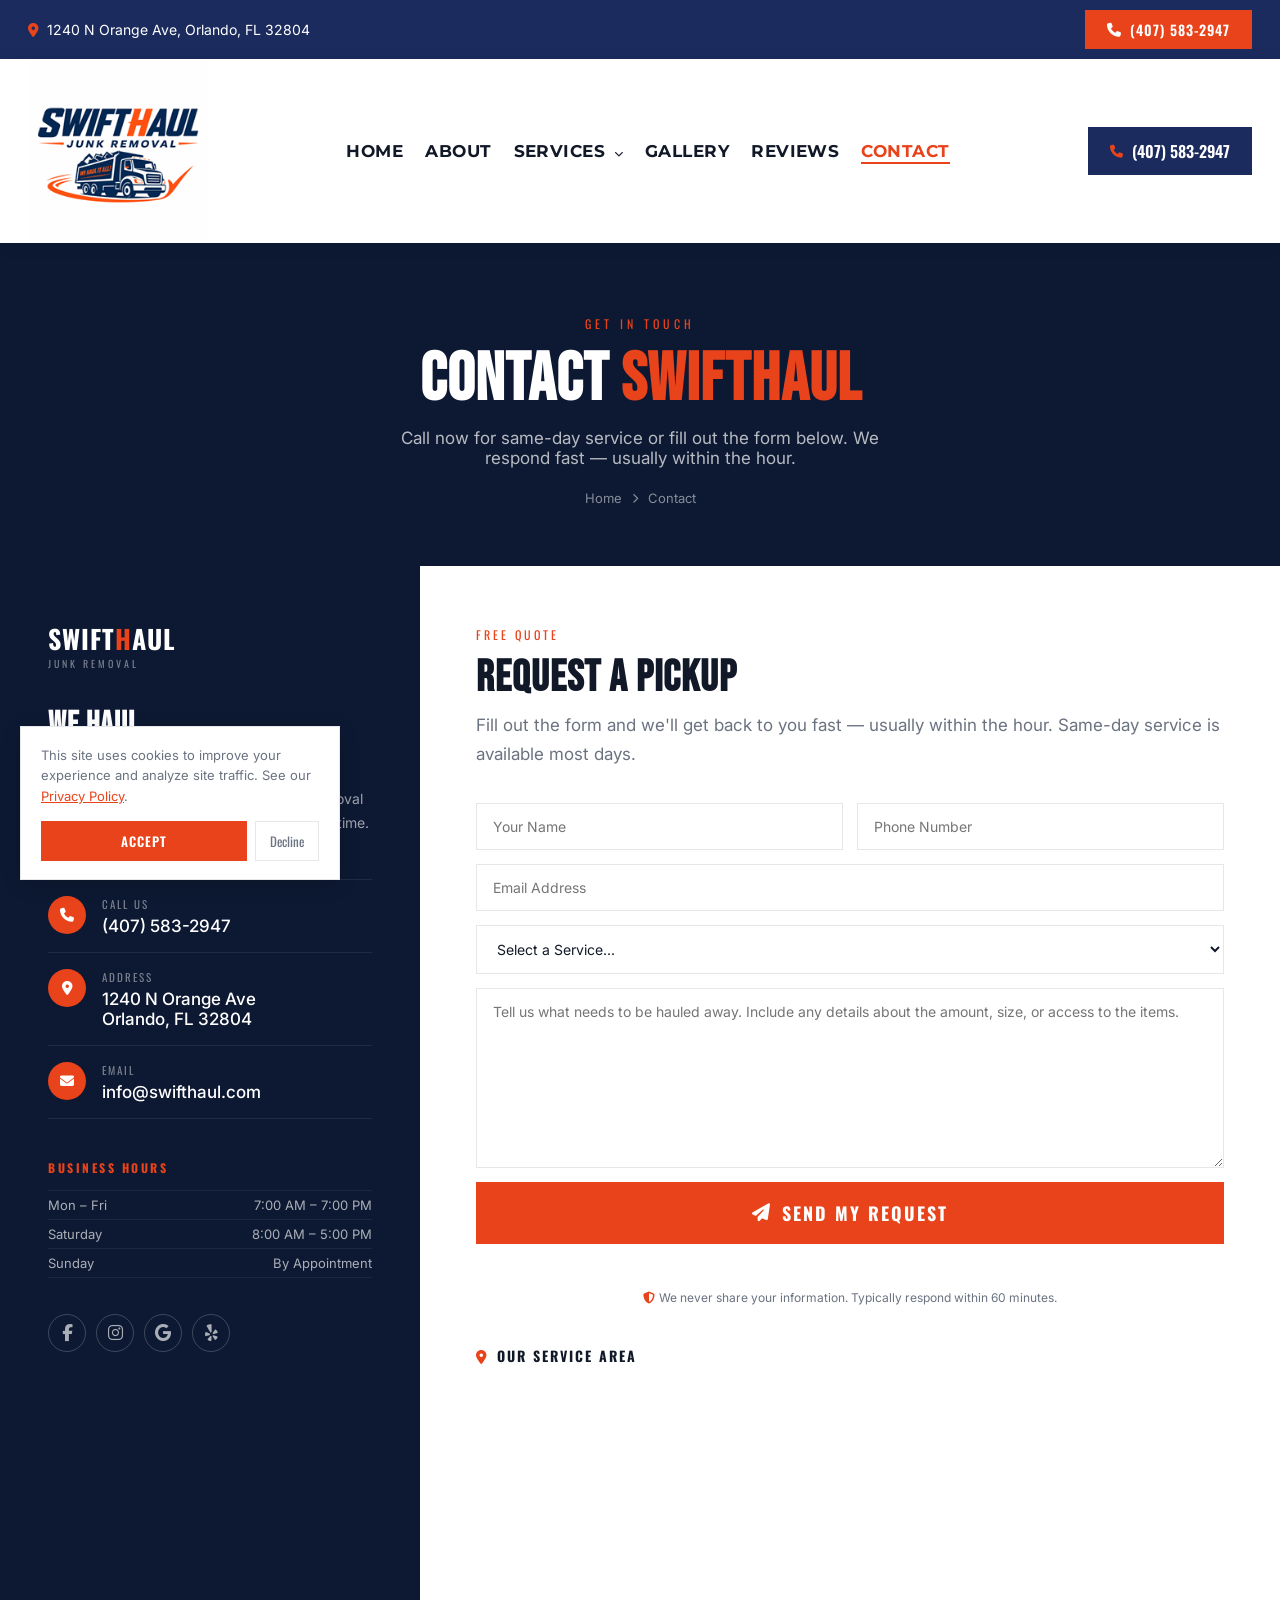
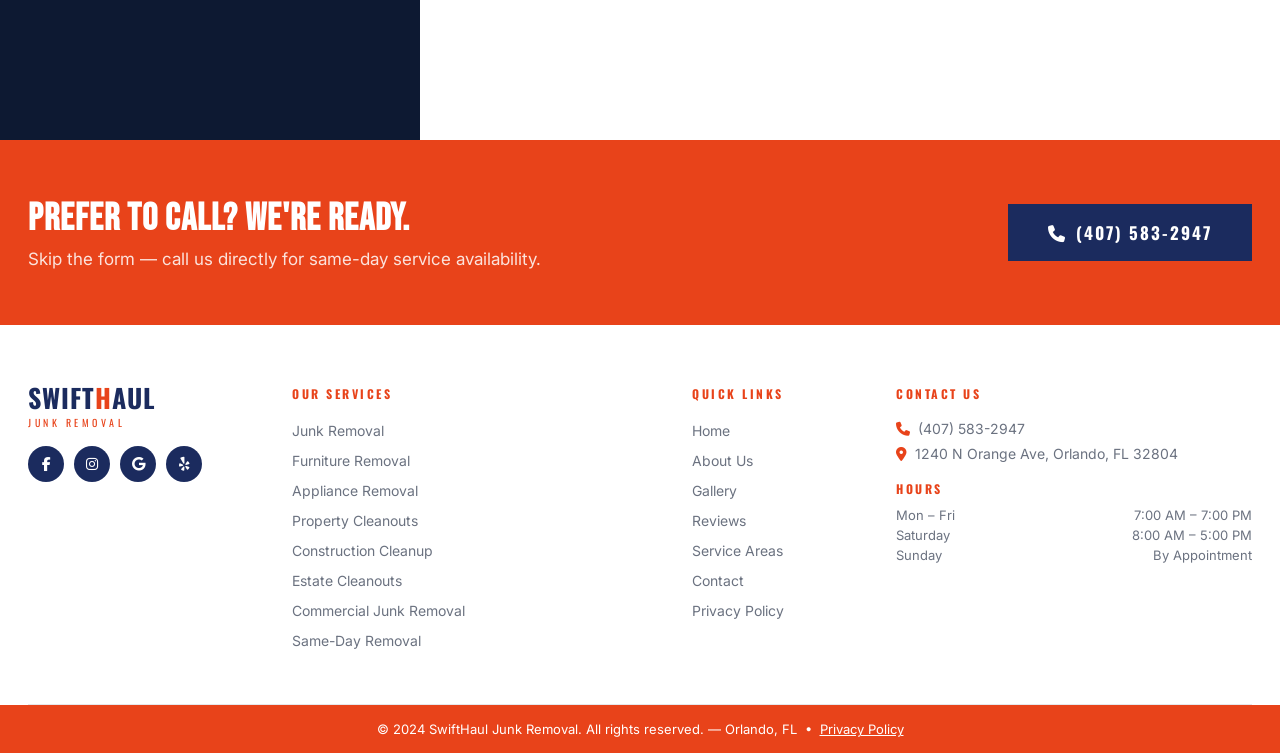
<file: contact.html>
<!DOCTYPE html>
<html lang="en">
<head>
<meta charset="UTF-8">
<meta name="viewport" content="width=device-width,initial-scale=1"><link rel="icon" type="image/png" href="logo.png"><link rel="apple-touch-icon" href="logo.png">
<title>Contact SwiftHaul | Junk Removal Orlando, FL</title>
<meta name="description" content="Contact SwiftHaul Junk Removal in Orlando, FL. Call (407) 583-2947 or fill out our form for same-day service and a free quote.">
<link rel="canonical" href="https://swifthaul.com/contact">
<link rel="preconnect" href="https://fonts.googleapis.com">
<link href="https://fonts.googleapis.com/css2?family=Bebas+Neue&family=Montserrat:wght@600;700&family=Oswald:wght@400;600;700&family=Inter:wght@400;500;600&display=swap" rel="stylesheet">
<link rel="stylesheet" href="https://cdnjs.cloudflare.com/ajax/libs/font-awesome/6.5.0/css/all.min.css">
<style>
*,*::before,*::after{box-sizing:border-box;margin:0;padding:0}:root{--navy:#1B2B5E;--navy-dk:#0d1932;--orange:#E8431A;--orange-dk:#c93610;--light:#F5F6FA;--dark:#111827;--gray:#6B7280;--border:#E5E7EB}html{scroll-behavior:smooth}body{font-family:'Inter',sans-serif;color:var(--dark);overflow-x:hidden}h1,h2,h3,h4{font-family:'Bebas Neue',sans-serif;letter-spacing:1px}a{text-decoration:none;color:inherit}img{max-width:100%;display:block}.container{max-width:1360px;margin:0 auto;padding:0 28px}
.top-bar{background:var(--navy);color:#fff;padding:10px 0}.tb-inner{display:flex;align-items:center;justify-content:space-between}.tb-addr{display:flex;align-items:center;gap:8px;font-size:14px}.tb-addr i{color:var(--orange)}.tb-cta{background:var(--orange);color:#fff;padding:9px 22px;font-family:'Oswald',sans-serif;font-size:14px;font-weight:600;letter-spacing:1px;text-transform:uppercase;display:inline-flex;align-items:center;gap:8px;transition:background .2s}.tb-cta:hover{background:var(--orange-dk)}
.navbar{background:#fff;position:sticky;top:0;z-index:1000;box-shadow:0 2px 16px rgba(0,0,0,.08)}.nav-inner{display:flex;align-items:center;justify-content:space-between;padding:2px 28px;max-width:1360px;margin:0 auto;gap:16px}.nav-logo{display:flex;align-items:center;flex-shrink:0}.logo-fallback{display:none;flex-direction:column}.logo-main{font-family:'Oswald',sans-serif;font-size:32px;font-weight:700;line-height:1;letter-spacing:1px}.logo-main .ls{color:var(--navy)}.logo-main .lh{color:var(--orange)}.logo-sub{font-family:'Oswald',sans-serif;font-size:11px;letter-spacing:3.5px;color:var(--orange);text-transform:uppercase;margin-top:4px}.nav-links{display:flex;align-items:center;gap:22px;list-style:none}.nav-links>li>a{font-family:'Montserrat',sans-serif;font-size:17px;font-weight:700;text-transform:uppercase;letter-spacing:.45px;color:var(--dark);position:relative;padding-bottom:3px;transition:color .2s}.nav-links>li>a::after{content:'';position:absolute;bottom:0;left:0;width:0;height:2px;background:var(--orange);transition:width .2s}.nav-links>li>a:hover{color:var(--orange)}.nav-links>li>a:hover::after,.nav-links>li>a.active::after{width:100%}.nav-links>li>a.active{color:var(--orange)}.has-dd{position:relative}.dropdown-menu{display:none;position:absolute;top:calc(100% + 6px);left:0;background:#fff;min-width:230px;box-shadow:0 8px 28px rgba(0,0,0,.15);border-top:3px solid var(--orange);z-index:500;list-style:none;padding:6px 0}.has-dd:hover .dropdown-menu{display:block}.dropdown-menu li a{display:block;padding:11px 18px;font-family:'Inter',sans-serif;font-size:13px;font-weight:500;color:var(--dark);text-transform:none;letter-spacing:0;white-space:nowrap;transition:background .15s,color .15s;position:static}.dropdown-menu li a::after{display:none!important}.dropdown-menu li a:hover{background:var(--light);color:var(--orange)}.dd-arrow{font-size:9px;margin-left:3px;transition:transform .2s;display:inline-block}.has-dd:hover .dd-arrow{transform:rotate(180deg)}.nav-phone{display:flex;align-items:center;gap:9px;background:var(--navy);color:#fff;padding:12px 22px;font-family:'Oswald',sans-serif;font-size:16px;font-weight:600;transition:background .2s;flex-shrink:0}.nav-phone i{color:var(--orange);font-size:13px}.nav-phone:hover{background:var(--orange)}.nav-phone:hover i{color:#fff}.hamburger{display:none;flex-direction:column;gap:5px;cursor:pointer;padding:4px}.hamburger span{width:26px;height:2px;background:var(--navy);display:block}
.mob-overlay{display:none;position:fixed;inset:0;background:rgba(0,0,0,.55);z-index:9000}.mob-overlay.open{display:block}.mob-drawer{position:fixed;top:0;right:-100%;width:300px;height:100vh;background:var(--navy);z-index:9001;padding:60px 28px 28px;display:flex;flex-direction:column;overflow-y:auto;transition:right .3s}.mob-drawer.open{right:0}.mob-close{position:absolute;top:18px;right:20px;color:#fff;font-size:22px;cursor:pointer;background:none;border:none}.mob-drawer a{font-family:'Montserrat',sans-serif;font-size:17px;font-weight:500;text-transform:uppercase;color:#fff;padding:11px 0;border-bottom:1px solid rgba(255,255,255,.1);transition:color .2s}.mob-drawer a:hover{color:var(--orange)}.mob-drawer a.mob-sub{font-size:13px;padding:8px 0 8px 16px;opacity:.75;font-weight:400;border:none}.mob-phone-link{color:var(--orange)!important;margin-top:16px;font-weight:600}
.page-hero{background:var(--navy-dk);padding:72px 0 60px;position:relative;overflow:hidden;text-align:center}.page-hero::before{content:'';position:absolute;inset:0;background:url('https://images.unsplash.com/photo-1601467995997-ac1ae9a8fff4?auto=format&fit=crop&w=1920&h=500&q=80') center/cover no-repeat;opacity:.12}.ph-inner{position:relative;z-index:1}.pg-eyebrow{font-family:'Oswald',sans-serif;font-size:12px;letter-spacing:4px;color:var(--orange);text-transform:uppercase;margin-bottom:14px}.page-hero h1{font-size:clamp(38px,6vw,68px);font-weight:700;text-transform:uppercase;color:#fff;line-height:1}.page-hero h1 span{color:var(--orange)}.page-hero .sub{font-size:17px;color:rgba(255,255,255,.7);margin-top:14px;max-width:520px;margin-left:auto;margin-right:auto}.breadcrumb{display:flex;align-items:center;gap:10px;justify-content:center;margin-top:22px;font-size:13px;color:rgba(255,255,255,.5)}.breadcrumb a{color:rgba(255,255,255,.5);transition:color .2s}.breadcrumb a:hover{color:var(--orange)}.breadcrumb i{font-size:10px}
.contact-split{display:grid;grid-template-columns:420px 1fr;min-height:calc(100vh - 160px)}
.cs-left{background:var(--navy-dk);padding:60px 48px;display:flex;flex-direction:column;gap:0;position:relative;overflow:hidden}.cs-left::before{content:'';position:absolute;inset:0;background:url('https://images.unsplash.com/photo-1453176269464-1aa95906d4a2?auto=format&fit=crop&w=500&h=900&q=80') center/cover no-repeat;opacity:.07}.cs-left-inner{position:relative;z-index:1}
.csl-logo{margin-bottom:36px}.csl-logo .lm{font-family:'Oswald',sans-serif;font-size:26px;font-weight:700;letter-spacing:1px;line-height:1}.csl-logo .ls{color:#fff}.csl-logo .lh{color:var(--orange)}.csl-logo .logo-sub{font-family:'Oswald',sans-serif;font-size:10px;letter-spacing:3px;color:rgba(255,255,255,.45);text-transform:uppercase;margin-top:4px}
.csl-tagline{font-family:'Bebas Neue',sans-serif;font-size:clamp(22px,2.5vw,32px);font-weight:700;text-transform:uppercase;color:#fff;line-height:1.1;margin-bottom:10px;letter-spacing:1px}.csl-tagline span{color:var(--orange)}.csl-sub{font-size:14px;color:rgba(255,255,255,.6);line-height:1.7;margin-bottom:44px}
.csl-info{list-style:none;margin-bottom:40px}.csl-info li{display:flex;align-items:flex-start;gap:16px;padding:16px 0;border-bottom:1px solid rgba(255,255,255,.08)}.csl-info li:first-child{border-top:1px solid rgba(255,255,255,.08)}.csl-icon{width:38px;height:38px;border-radius:50%;background:var(--orange);display:flex;align-items:center;justify-content:center;flex-shrink:0}.csl-icon i{color:#fff;font-size:14px}.csl-detail .label{font-family:'Oswald',sans-serif;font-size:11px;letter-spacing:2px;text-transform:uppercase;color:rgba(255,255,255,.45);margin-bottom:4px}.csl-detail .val{font-size:17px;color:#fff;font-weight:500}.csl-detail .val a{color:#fff;transition:color .2s}.csl-detail .val a:hover{color:var(--orange)}
.csl-hours{margin-bottom:36px}.csl-hours h4{font-family:'Oswald',sans-serif;font-size:12px;letter-spacing:2.5px;text-transform:uppercase;color:var(--orange);margin-bottom:14px}.csl-hr-row{display:flex;justify-content:space-between;font-size:13px;color:rgba(255,255,255,.65);padding:6px 0;border-bottom:1px solid rgba(255,255,255,.06)}.csl-hr-row:first-of-type{border-top:1px solid rgba(255,255,255,.06)}
.csl-socials{display:flex;gap:10px}.csl-socials a{width:38px;height:38px;border-radius:50%;border:1px solid rgba(255,255,255,.2);color:rgba(255,255,255,.65);display:flex;align-items:center;justify-content:center;font-size:17px;transition:all .2s}.csl-socials a:hover{background:var(--orange);border-color:var(--orange);color:#fff}
.cs-right{background:#fff;padding:60px 56px;display:flex;flex-direction:column;gap:0}
.csr-head{margin-bottom:34px}.eyebrow{font-family:'Oswald',sans-serif;font-size:12px;letter-spacing:3px;color:var(--orange);text-transform:uppercase;margin-bottom:12px}.csr-head h2{font-size:clamp(28px,3.5vw,44px);font-weight:700;text-transform:uppercase;color:var(--dark);line-height:1.05}.csr-head p{font-size:17px;color:var(--gray);margin-top:10px;line-height:1.7}
.cf{display:flex;flex-direction:column;gap:14px;margin-bottom:36px}.cf-row{display:grid;grid-template-columns:1fr 1fr;gap:14px}.cf input,.cf textarea,.cf select{width:100%;padding:14px 16px;border:1.5px solid var(--border);font-family:'Inter',sans-serif;font-size:14px;color:var(--dark);outline:none;transition:border .2s;background:#fff}.cf input:focus,.cf textarea:focus,.cf select:focus{border-color:var(--orange)}.cf textarea{min-height:180px;resize:vertical}.btn-send{background:var(--orange);color:#fff;padding:18px 48px;border:none;font-family:'Oswald',sans-serif;font-size:18px;font-weight:700;letter-spacing:2px;text-transform:uppercase;cursor:pointer;transition:background .2s;display:inline-flex;align-items:center;gap:10px;width:100%;justify-content:center}.btn-send:hover{background:var(--orange-dk)}.form-note{font-size:12px;color:var(--gray);text-align:center;margin-top:10px}.form-note i{color:var(--orange);margin-right:4px}
.csr-map{margin-top:40px}.csr-map h3{font-family:'Oswald',sans-serif;font-size:14px;font-weight:700;letter-spacing:2px;text-transform:uppercase;color:var(--dark);margin-bottom:14px}.map-frame{border-radius:6px;overflow:hidden;display:block}
.cta-strip{background:var(--orange);padding:56px 0}.cs-inner{display:flex;align-items:center;justify-content:space-between;gap:28px}.cs-text h2{font-size:clamp(22px,3vw,38px);font-weight:700;text-transform:uppercase;color:#fff}.cs-text p{font-size:17px;color:rgba(255,255,255,.85);margin-top:8px}.btn-navy{display:inline-block;background:var(--navy);color:#fff;padding:16px 40px;font-family:'Oswald',sans-serif;font-size:17px;font-weight:700;letter-spacing:2px;text-transform:uppercase;white-space:nowrap;transition:background .2s}.btn-navy:hover{background:var(--navy-dk)}
.footer{background:#fff;padding:60px 0 0}.ft-grid{display:grid;grid-template-columns:220px 1fr 160px 1fr;gap:44px;padding-bottom:44px;border-bottom:1px solid var(--border)}.ft-logo .logo-main{font-size:26px}.ft-logo .logo-sub{font-size:10px}.ft-socials{display:flex;gap:10px;margin-top:16px}.ft-socials a{width:36px;height:36px;border-radius:50%;background:var(--navy);color:#fff;display:flex;align-items:center;justify-content:center;font-size:14px;transition:background .2s}.ft-socials a:hover{background:var(--orange)}.ft-col h4{font-family:'Oswald',sans-serif;font-size:12px;font-weight:700;letter-spacing:2.5px;text-transform:uppercase;color:var(--orange);margin-bottom:18px}.ft-col ul{list-style:none}.ft-col ul li{margin-bottom:10px}.ft-col ul li a{font-size:14px;color:var(--gray);transition:color .2s}.ft-col ul li a:hover{color:var(--orange)}.ft-contact p{font-size:14px;color:var(--gray);margin-bottom:8px}.fc-h{font-family:'Oswald',sans-serif;font-size:12px;font-weight:700;letter-spacing:2.5px;text-transform:uppercase;color:var(--orange);margin:18px 0 10px}.ft-hr{display:flex;justify-content:space-between;font-size:13px;color:var(--gray);margin-bottom:4px}.footer-bar{background:var(--orange);text-align:center;padding:16px;color:#fff;font-size:13px}
@media(max-width:1024px){.contact-split{grid-template-columns:360px 1fr}}
@media(max-width:768px){.nav-links,.nav-phone{display:none}.hamburger{display:flex}.contact-split{grid-template-columns:1fr}.cs-right{padding:40px 28px}.cs-left{padding:44px 28px}.cf-row{grid-template-columns:1fr}.cs-inner{flex-direction:column;text-align:center}.ft-grid{grid-template-columns:1fr;gap:24px}.tb-inner{flex-direction:column;gap:8px;text-align:center}}
@media(max-width:768px){.top-bar{padding:0 16px;font-size:12px}.top-bar-cta{padding:8px 14px;font-size:12px}.hero h1{font-size:clamp(32px,9vw,52px)!important}.hero-sub{font-size:15px}.popup-box{grid-template-columns:1fr!important;max-width:360px!important}.popup-right{display:none!important}.popup-left{padding:40px 24px 28px!important}.popup-overlay{padding:12px!important}.section-hd h2{font-size:clamp(28px,7vw,48px)}.page-hero h1{font-size:clamp(28px,7vw,48px)}}@media(max-width:480px){.hero h1{font-size:clamp(28px,9vw,42px)!important}.section-hd h2{font-size:clamp(24px,7vw,36px)}.page-hero h1{font-size:clamp(24px,7vw,36px)}.mob-drawer{width:100%}}@media(max-width:768px){html{overflow-x:hidden}.dark-banner,.faq-sect,.areas-sect{overflow-x:hidden}.db-inner,.faq-grid{gap:24px!important}}
</style>
<!-- v202606292119 --><link rel="stylesheet" href="site.css">
</head>
<body>
<div class="mob-overlay" id="mobOverlay"></div>
<div class="mob-drawer" id="mobDrawer"><button class="mob-close" id="drawerClose">&times;</button><a href="index.html">Home</a><a href="about.html">About</a><a href="services.html">Services</a><a href="junk-removal.html" class="mob-sub">&rsaquo; Junk Removal</a><a href="furniture-removal.html" class="mob-sub">&rsaquo; Furniture Removal</a><a href="appliance-removal.html" class="mob-sub">&rsaquo; Appliance Removal</a><a href="property-cleanouts.html" class="mob-sub">&rsaquo; Property Cleanouts</a><a href="construction-cleanup.html" class="mob-sub">&rsaquo; Construction Cleanup</a><a href="estate-cleanouts.html" class="mob-sub">&rsaquo; Estate Cleanouts</a><a href="commercial-junk-removal.html" class="mob-sub">&rsaquo; Commercial Junk Removal</a><a href="same-day-removal.html" class="mob-sub">&rsaquo; Same-Day Removal</a><a href="gallery.html">Gallery</a><a href="reviews.html">Reviews</a><a href="contact.html" style="color:var(--orange)">Contact</a><a href="tel:4075832947" class="mob-phone-link">(407) 583-2947</a></div>
<div class="top-bar"><div class="container tb-inner"><div class="tb-addr"><i class="fa-solid fa-location-dot"></i>1240 N Orange Ave, Orlando, FL 32804</div><a href="tel:4075832947" class="tb-cta"><i class="fa-solid fa-phone"></i>(407) 583-2947</a></div></div>
<nav class="navbar"><div class="nav-inner"><a href="index.html" class="nav-logo"><img class="logo-img" src="logo.png" alt="SwiftHaul Junk Removal"><div class="logo-fallback"><div class="logo-main"><span class="ls">SWIFT</span><span class="lh">H</span><span class="ls">AUL</span></div><div class="logo-sub">JUNK REMOVAL</div></div></a><ul class="nav-links"><li><a href="index.html">Home</a></li><li><a href="about.html">About</a></li><li class="has-dd"><a href="services.html">Services <i class="fa-solid fa-chevron-down dd-arrow"></i></a><ul class="dropdown-menu"><li><a href="junk-removal.html">Junk Removal</a></li><li><a href="furniture-removal.html">Furniture Removal</a></li><li><a href="appliance-removal.html">Appliance Removal</a></li><li><a href="property-cleanouts.html">Property Cleanouts</a></li><li><a href="construction-cleanup.html">Construction Cleanup</a></li><li><a href="estate-cleanouts.html">Estate Cleanouts</a></li><li><a href="commercial-junk-removal.html">Commercial Junk Removal</a></li><li><a href="same-day-removal.html">Same-Day Removal</a></li></ul></li><li><a href="gallery.html">Gallery</a></li><li><a href="reviews.html">Reviews</a></li><li><a href="contact.html" class="active">Contact</a></li></ul><a href="tel:4075832947" class="nav-phone"><i class="fa-solid fa-phone"></i>(407) 583-2947</a><div class="hamburger" id="hamburger"><span></span><span></span><span></span></div></div></nav>
<div class="page-hero"><div class="container ph-inner"><div class="pg-eyebrow">Get In Touch</div><h1>CONTACT <span>SWIFTHAUL</span></h1><p class="sub">Call now for same-day service or fill out the form below. We respond fast &mdash; usually within the hour.</p><div class="breadcrumb"><a href="index.html">Home</a><i class="fa-solid fa-chevron-right"></i><span>Contact</span></div></div></div>
<div class="contact-split">
<div class="cs-left"><div class="cs-left-inner"><div class="csl-logo"><div class="lm"><span class="ls">SWIFT</span><span class="lh">H</span><span class="ls">AUL</span></div><div class="logo-sub">JUNK REMOVAL</div></div><div class="csl-tagline">WE HAUL.<br>YOU <span>RELAX.</span></div><p class="csl-sub">Orlando's fastest and most trusted junk removal company. Licensed, insured, and always on time.</p><ul class="csl-info"><li><div class="csl-icon"><i class="fa-solid fa-phone"></i></div><div class="csl-detail"><div class="label">Call Us</div><div class="val"><a href="tel:4075832947">(407) 583-2947</a></div></div></li><li><div class="csl-icon"><i class="fa-solid fa-location-dot"></i></div><div class="csl-detail"><div class="label">Address</div><div class="val">1240 N Orange Ave<br>Orlando, FL 32804</div></div></li><li><div class="csl-icon"><i class="fa-solid fa-envelope"></i></div><div class="csl-detail"><div class="label">Email</div><div class="val"><a href="mailto:info@swifthaul.com">info@swifthaul.com</a></div></div></li></ul><div class="csl-hours"><h4>Business Hours</h4><div class="csl-hr-row"><span>Mon &ndash; Fri</span><span>7:00 AM &ndash; 7:00 PM</span></div><div class="csl-hr-row"><span>Saturday</span><span>8:00 AM &ndash; 5:00 PM</span></div><div class="csl-hr-row"><span>Sunday</span><span>By Appointment</span></div></div><div class="csl-socials"><a href="#" aria-label="Facebook"><i class="fab fa-facebook-f"></i></a><a href="#" aria-label="Instagram"><i class="fab fa-instagram"></i></a><a href="#" aria-label="Google"><i class="fab fa-google"></i></a><a href="#" aria-label="Yelp"><i class="fab fa-yelp"></i></a></div></div></div>
<div class="cs-right"><div class="csr-head"><div class="eyebrow">Free Quote</div><h2>Request a Pickup</h2><p>Fill out the form and we'll get back to you fast &mdash; usually within the hour. Same-day service is available most days.</p></div><form class="cf" action="https://formsubmit.co/traviskenlocean1@gmail.com" method="POST"><input type="hidden" name="_captcha" value="false"><input type="hidden" name="_subject" value="SwiftHaul Contact Form"><input type="hidden" name="_next" value="https://junkrepo.traviskenlocean1.workers.dev/contact.html"><div class="cf-row"><input type="text" name="name" placeholder="Your Name" required><input type="tel" name="phone" placeholder="Phone Number" required></div><input type="email" name="email" placeholder="Email Address" required><select name="service"><option value="">Select a Service...</option><option>Junk Removal</option><option>Furniture Removal</option><option>Appliance Removal</option><option>Property Cleanout</option><option>Estate Cleanout</option><option>Construction Cleanup</option><option>Commercial Junk Removal</option><option>Same-Day Removal</option></select><textarea name="message" placeholder="Tell us what needs to be hauled away. Include any details about the amount, size, or access to the items."></textarea><button type="submit" class="btn-send"><i class="fa-solid fa-paper-plane"></i>SEND MY REQUEST</button></form><p class="form-note"><i class="fa-solid fa-shield-halved"></i>We never share your information. Typically respond within 60 minutes.</p><div class="csr-map"><h3><i class="fa-solid fa-location-dot" style="color:var(--orange);margin-right:8px"></i>Our Service Area</h3><iframe class="map-frame" src="https://www.google.com/maps/embed?pb=!1m18!1m12!1m3!1d225226.55553454896!2d-81.41940189999999!3d28.538335899999997!2m3!1f0!2f0!3f0!3m2!1i1024!2i768!4f13.1!3m3!1m2!1s0x88e773d8fcdbc77b%3A0xac3b2063ca5bf9e!2sOrlando%2C%20FL!5e0!3m2!1sen!2sus!4v1630000000000!5m2!1sen!2sus" width="100%" height="300" style="border:0;display:block" allowfullscreen="" loading="lazy" referrerpolicy="no-referrer-when-downgrade"></iframe></div></div></div>
<section class="cta-strip"><div class="container cs-inner"><div class="cs-text"><h2>Prefer to Call? We're Ready.</h2><p>Skip the form &mdash; call us directly for same-day service availability.</p></div><a href="tel:4075832947" class="btn-navy"><i class="fa-solid fa-phone" style="margin-right:9px"></i>(407) 583-2947</a></div></section>
<footer class="footer"><div class="container"><div class="ft-grid"><div class="ft-logo"><div class="logo-main"><span class="ls">SWIFT</span><span class="lh">H</span><span class="ls">AUL</span></div><div class="logo-sub">JUNK REMOVAL</div><div class="ft-socials"><a href="#" aria-label="Facebook"><i class="fab fa-facebook-f"></i></a><a href="#" aria-label="Instagram"><i class="fab fa-instagram"></i></a><a href="#" aria-label="Google"><i class="fab fa-google"></i></a><a href="#" aria-label="Yelp"><i class="fab fa-yelp"></i></a></div></div><div class="ft-col"><h4>Our Services</h4><ul><li><a href="junk-removal.html">Junk Removal</a></li><li><a href="furniture-removal.html">Furniture Removal</a></li><li><a href="appliance-removal.html">Appliance Removal</a></li><li><a href="property-cleanouts.html">Property Cleanouts</a></li><li><a href="construction-cleanup.html">Construction Cleanup</a></li><li><a href="estate-cleanouts.html">Estate Cleanouts</a></li><li><a href="commercial-junk-removal.html">Commercial Junk Removal</a></li><li><a href="same-day-removal.html">Same-Day Removal</a></li></ul></div><div class="ft-col"><h4>Quick Links</h4><ul><li><a href="index.html">Home</a></li><li><a href="about.html">About Us</a></li><li><a href="gallery.html">Gallery</a></li><li><a href="reviews.html">Reviews</a></li><li><a href="index.html#areas">Service Areas</a></li><li><a href="contact.html">Contact</a></li><li><a href="privacy-policy.html">Privacy Policy</a></li></ul></div><div class="ft-col ft-contact"><h4>Contact Us</h4><p><i class="fa-solid fa-phone" style="color:var(--orange);margin-right:8px"></i><a href="tel:4075832947">(407) 583-2947</a></p><p><i class="fa-solid fa-location-dot" style="color:var(--orange);margin-right:8px"></i>1240 N Orange Ave, Orlando, FL 32804</p><div class="fc-h">Hours</div><div class="ft-hr"><span>Mon &ndash; Fri</span><span>7:00 AM &ndash; 7:00 PM</span></div><div class="ft-hr"><span>Saturday</span><span>8:00 AM &ndash; 5:00 PM</span></div><div class="ft-hr"><span>Sunday</span><span>By Appointment</span></div></div></div></div></footer>
<div class="footer-bar">&copy; 2024 SwiftHaul Junk Removal. All rights reserved. &mdash; Orlando, FL &nbsp;&bull;&nbsp; <a href="privacy-policy.html" style="color:#fff;text-decoration:underline">Privacy Policy</a></div>
<script>
const overlay=document.getElementById('mobOverlay'),drawer=document.getElementById('mobDrawer');
function openD(){drawer.classList.add('open');overlay.classList.add('open');document.body.style.overflow='hidden';}
function closeD(){drawer.classList.remove('open');overlay.classList.remove('open');document.body.style.overflow='';}
document.getElementById('hamburger').onclick=openD;
document.getElementById('drawerClose').onclick=closeD;
overlay.onclick=closeD;
drawer.querySelectorAll('a').forEach(a=>a.addEventListener('click',closeD));
</script>
<script src="cookie-banner.js?v=6"></script>
</body>
</html>
</file>
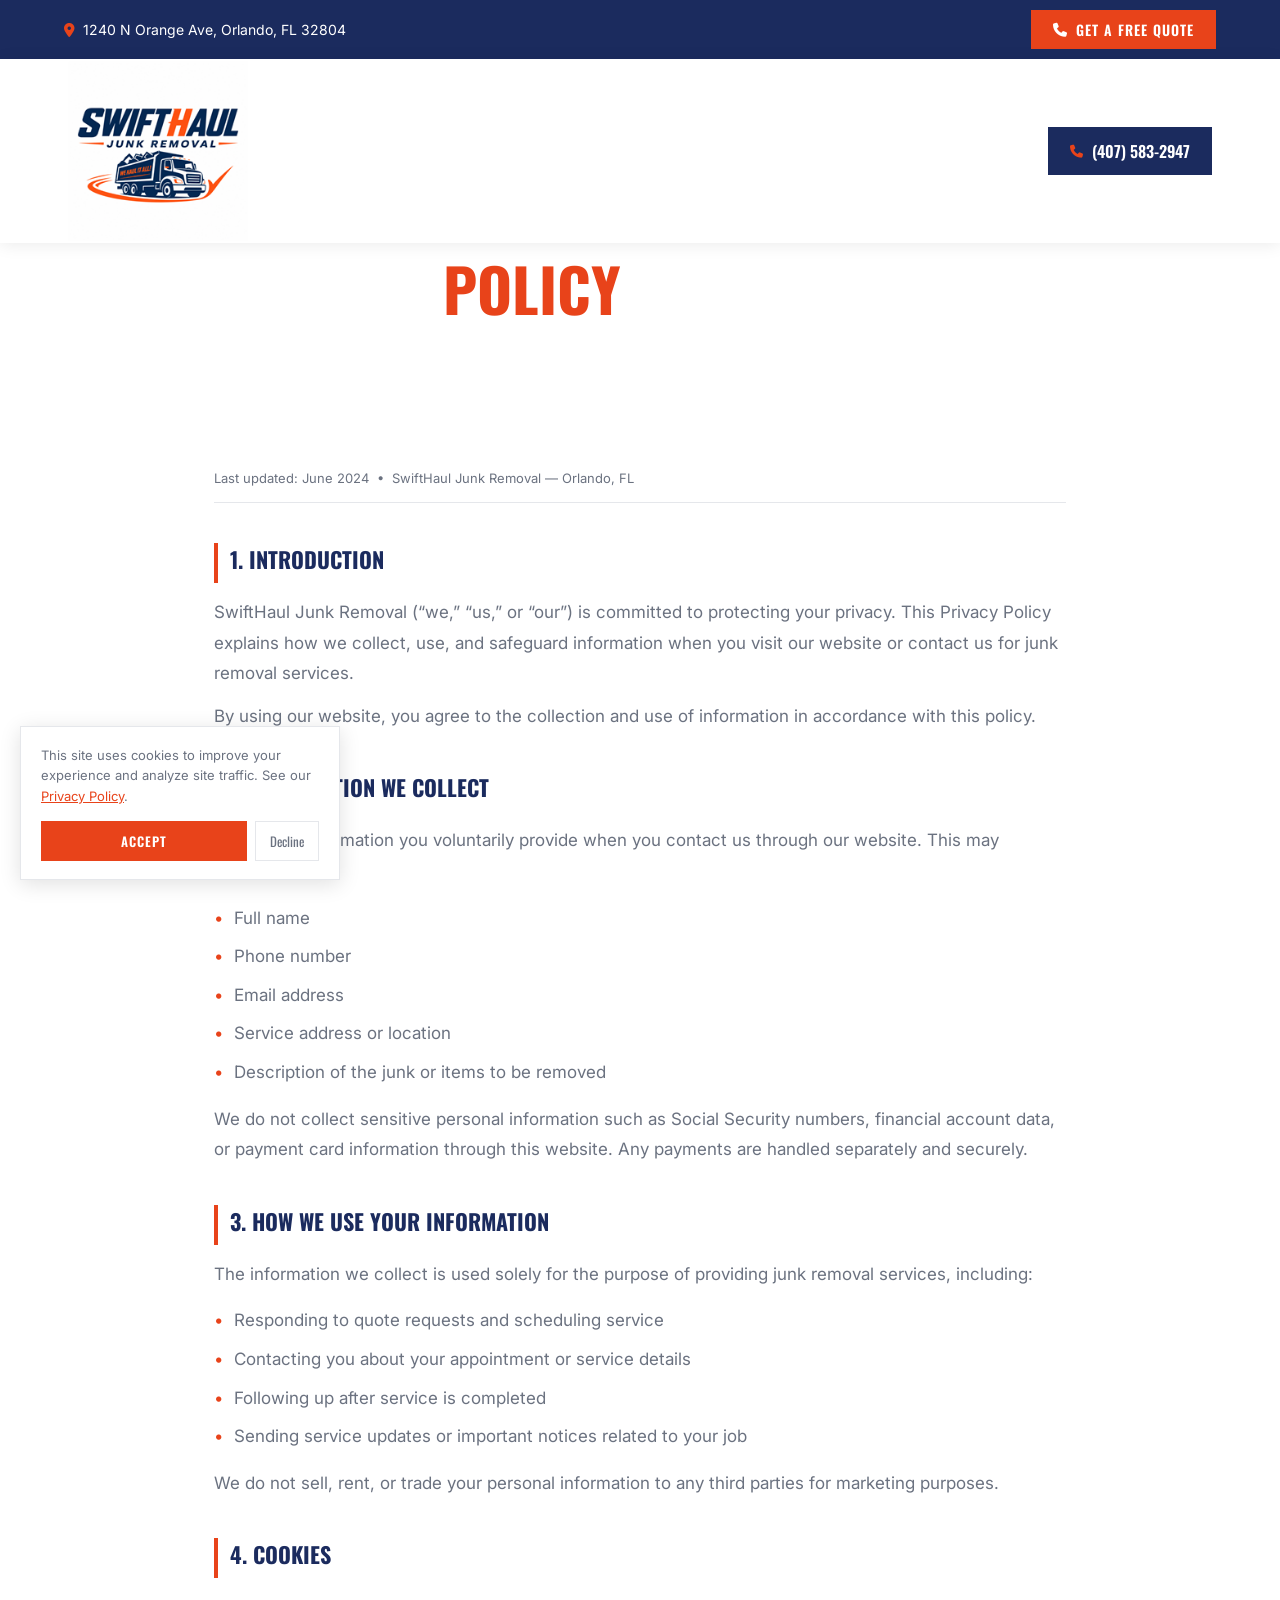
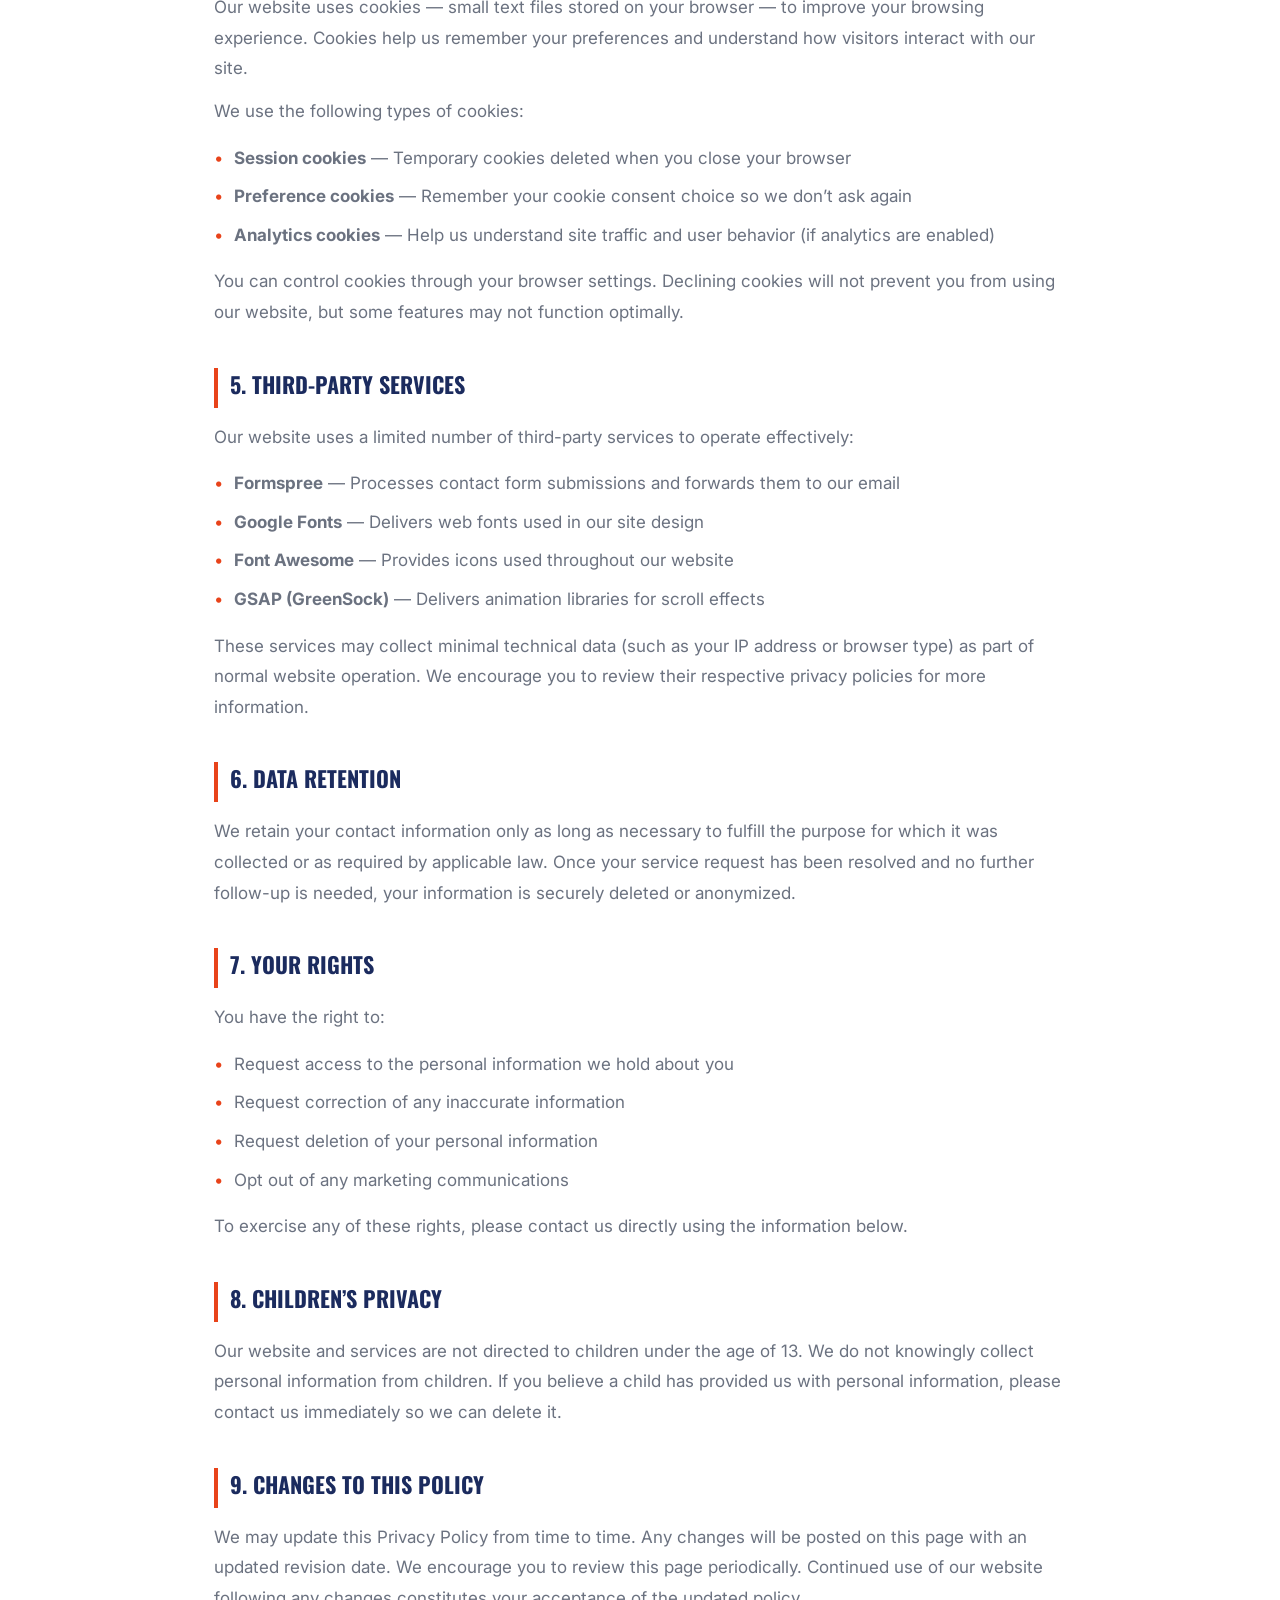
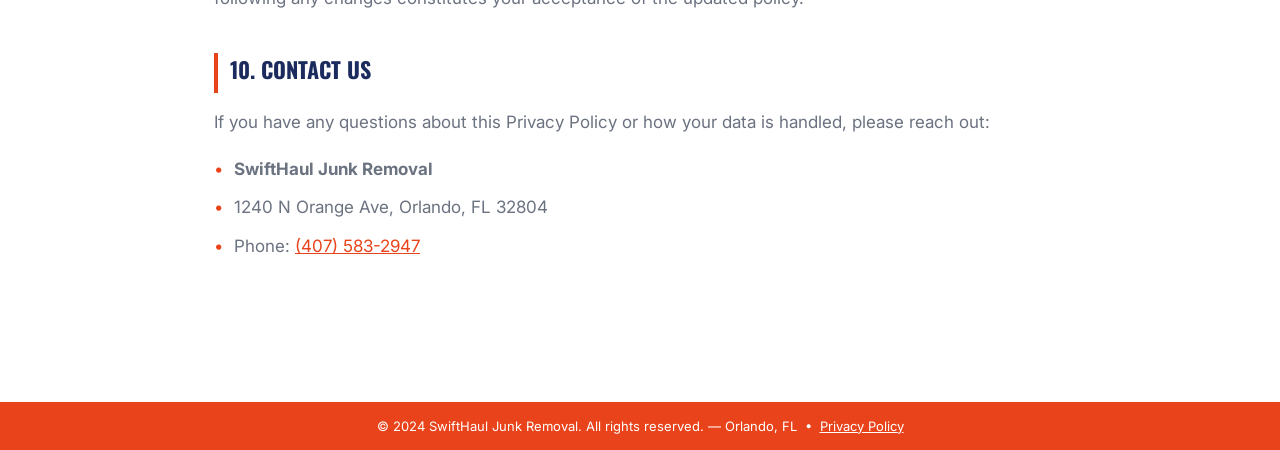
<file: privacy-policy.html>
<!DOCTYPE html>
<html lang="en">
<head>
<meta charset="UTF-8">
<meta name="viewport" content="width=device-width,initial-scale=1"><link rel="icon" type="image/png" href="logo.png"><link rel="apple-touch-icon" href="logo.png">
<title>Privacy Policy | SwiftHaul Junk Removal Orlando, FL</title>
<meta name="description" content="SwiftHaul Junk Removal privacy policy. Learn how we collect, use, and protect your personal information.">
<link rel="preconnect" href="https://fonts.googleapis.com">
<link href="https://fonts.googleapis.com/css2?family=Bebas+Neue&family=Montserrat:wght@600;700&family=Oswald:wght@400;600;700&family=Inter:wght@400;500;600&display=swap" rel="stylesheet">
<link rel="stylesheet" href="https://cdnjs.cloudflare.com/ajax/libs/font-awesome/6.5.0/css/all.min.css">
<style>
*,*::before,*::after{box-sizing:border-box;margin:0;padding:0}:root{--navy:#1B2B5E;--navy-dk:#0d1932;--orange:#E8431A;--orange-dk:#c93610;--light:#F5F6FA;--dark:#111827;--gray:#6B7280;--border:#E5E7EB}body{font-family:'Inter',sans-serif;color:var(--dark);overflow-x:hidden}h1,h2,h3{font-family:'Oswald',sans-serif}a{color:var(--orange)}.container{max-width:900px;margin:0 auto;padding:0 24px}
.top-bar{background:var(--navy);color:#fff;padding:10px 0}.tb-inner{display:flex;align-items:center;justify-content:space-between;max-width:1200px;margin:0 auto;padding:0 24px}.tb-addr{display:flex;align-items:center;gap:8px;font-size:14px}.tb-addr i{color:var(--orange)}.tb-cta{background:var(--orange);color:#fff;padding:9px 22px;font-family:'Oswald',sans-serif;font-size:14px;font-weight:600;letter-spacing:1px;text-transform:uppercase;display:inline-flex;align-items:center;gap:8px;text-decoration:none;transition:background .2s}.tb-cta:hover{background:var(--orange-dk)}
.navbar{background:#fff;position:sticky;top:0;z-index:1000;box-shadow:0 2px 16px rgba(0,0,0,.08)}.nav-inner{display:flex;align-items:center;justify-content:space-between;padding:2px 28px;max-width:1200px;margin:0 auto;gap:16px}.nav-logo{text-decoration:none}.logo-main{font-family:'Oswald',sans-serif;font-size:32px;font-weight:700;line-height:1;letter-spacing:1px}.logo-main .ls{color:var(--navy)}.logo-main .lh{color:var(--orange)}.logo-sub{font-family:'Oswald',sans-serif;font-size:11px;letter-spacing:3.5px;color:var(--orange);text-transform:uppercase;margin-top:4px}.nav-phone{display:flex;align-items:center;gap:9px;background:var(--navy);color:#fff;padding:12px 22px;font-family:'Oswald',sans-serif;font-size:16px;font-weight:600;text-decoration:none;transition:background .2s}.nav-phone i{color:var(--orange);font-size:13px}.nav-phone:hover{background:var(--orange)}.nav-phone:hover i{color:#fff}.nav-logo 
.page-hero{background:linear-gradient(135deg,var(--navy-dk) 0%,var(--navy) 100%);padding:72px 0 56px;text-align:center}.page-hero h1{font-size:clamp(32px,5vw,60px);font-weight:700;text-transform:uppercase;color:#fff}.page-hero h1 span{color:var(--orange)}.page-hero p{font-size:17px;color:rgba(255,255,255,.65);margin-top:12px}.breadcrumb{display:flex;align-items:center;gap:10px;justify-content:center;margin-top:18px;font-size:13px;color:rgba(255,255,255,.5)}.breadcrumb a{color:rgba(255,255,255,.5);transition:color .2s;text-decoration:none}.breadcrumb a:hover{color:var(--orange)}.breadcrumb i{font-size:10px}
.pp-body{padding:72px 0 96px;background:#fff}.pp-updated{font-size:13px;color:var(--gray);margin-bottom:40px;padding-bottom:16px;border-bottom:1px solid var(--border)}.pp-section{margin-bottom:40px}.pp-section h2{font-size:22px;font-weight:700;text-transform:uppercase;color:var(--navy);margin-bottom:14px;padding-bottom:8px;border-left:4px solid var(--orange);padding-left:12px}.pp-section p{font-size:17px;line-height:1.8;color:var(--gray);margin-bottom:12px}.pp-section ul{list-style:none;margin:12px 0}.pp-section ul li{font-size:17px;line-height:1.8;color:var(--gray);padding:4px 0 4px 20px;position:relative}.pp-section ul li::before{content:'\2022';color:var(--orange);position:absolute;left:0}
.footer-bar{background:var(--orange);text-align:center;padding:16px;color:#fff;font-size:13px}.footer-bar a{color:#fff;text-decoration:underline}
@media(max-width:768px){.top-bar{padding:0 16px;font-size:12px}.top-bar-cta{padding:8px 14px;font-size:12px}.hero h1{font-size:clamp(32px,9vw,52px)!important}.hero-sub{font-size:15px}.popup-box{grid-template-columns:1fr!important;max-width:360px!important}.popup-right{display:none!important}.popup-left{padding:40px 24px 28px!important}.popup-overlay{padding:12px!important}.section-hd h2{font-size:clamp(28px,7vw,48px)}.page-hero h1{font-size:clamp(28px,7vw,48px)}}@media(max-width:480px){.hero h1{font-size:clamp(28px,9vw,42px)!important}.section-hd h2{font-size:clamp(24px,7vw,36px)}.page-hero h1{font-size:clamp(24px,7vw,36px)}.mob-drawer{width:100%}}@media(max-width:768px){html{overflow-x:hidden}.dark-banner,.faq-sect,.areas-sect{overflow-x:hidden}.db-inner,.faq-grid{gap:24px!important}}




@media(max-width:768px){}
@media(max-width:480px){}
@media(max-width:768px){}@media(max-width:480px){}
@media(max-width:768px){}@media(max-width:480px){}

</style>
<!-- v202606292119 --><link rel="stylesheet" href="site.css">
</head>
<body>
<div class="top-bar"><div class="tb-inner"><div class="tb-addr"><i class="fa-solid fa-location-dot"></i>1240 N Orange Ave, Orlando, FL 32804</div><a href="index.html#contact" class="tb-cta"><i class="fa-solid fa-phone"></i>GET A FREE QUOTE</a></div></div>
<nav class="navbar"><div class="nav-inner"><a href="index.html" class="nav-logo"><img class="nav-logo logo-img" src="logo.png" alt="SwiftHaul Junk Removal" onerror="this.style.display='none';this.insertAdjacentHTML('afterend','<div><div class=logo-main><span class=ls>SWIFT</span><span class=lh>H</span><span class=ls>AUL</span></div><div class=logo-sub>JUNK REMOVAL</div></div>')" ></a><a href="tel:4075832947" class="nav-phone"><i class="fa-solid fa-phone"></i>(407) 583-2947</a></div></nav>
<div class="page-hero"><div class="container"><h1>PRIVACY <span>POLICY</span></h1><p>How SwiftHaul Junk Removal collects, uses, and protects your information.</p><div class="breadcrumb"><a href="index.html">Home</a><i class="fa-solid fa-chevron-right"></i><span>Privacy Policy</span></div></div></div>
<div class="pp-body"><div class="container">
<p class="pp-updated">Last updated: June 2024 &nbsp;&bull;&nbsp; SwiftHaul Junk Removal &mdash; Orlando, FL</p>

<div class="pp-section">
<h2>1. Introduction</h2>
<p>SwiftHaul Junk Removal (&ldquo;we,&rdquo; &ldquo;us,&rdquo; or &ldquo;our&rdquo;) is committed to protecting your privacy. This Privacy Policy explains how we collect, use, and safeguard information when you visit our website or contact us for junk removal services.</p>
<p>By using our website, you agree to the collection and use of information in accordance with this policy.</p>
</div>

<div class="pp-section">
<h2>2. Information We Collect</h2>
<p>We collect information you voluntarily provide when you contact us through our website. This may include:</p>
<ul>
<li>Full name</li>
<li>Phone number</li>
<li>Email address</li>
<li>Service address or location</li>
<li>Description of the junk or items to be removed</li>
</ul>
<p>We do not collect sensitive personal information such as Social Security numbers, financial account data, or payment card information through this website. Any payments are handled separately and securely.</p>
</div>

<div class="pp-section">
<h2>3. How We Use Your Information</h2>
<p>The information we collect is used solely for the purpose of providing junk removal services, including:</p>
<ul>
<li>Responding to quote requests and scheduling service</li>
<li>Contacting you about your appointment or service details</li>
<li>Following up after service is completed</li>
<li>Sending service updates or important notices related to your job</li>
</ul>
<p>We do not sell, rent, or trade your personal information to any third parties for marketing purposes.</p>
</div>

<div class="pp-section">
<h2>4. Cookies</h2>
<p>Our website uses cookies &mdash; small text files stored on your browser &mdash; to improve your browsing experience. Cookies help us remember your preferences and understand how visitors interact with our site.</p>
<p>We use the following types of cookies:</p>
<ul>
<li><strong>Session cookies</strong> &mdash; Temporary cookies deleted when you close your browser</li>
<li><strong>Preference cookies</strong> &mdash; Remember your cookie consent choice so we don&rsquo;t ask again</li>
<li><strong>Analytics cookies</strong> &mdash; Help us understand site traffic and user behavior (if analytics are enabled)</li>
</ul>
<p>You can control cookies through your browser settings. Declining cookies will not prevent you from using our website, but some features may not function optimally.</p>
</div>

<div class="pp-section">
<h2>5. Third-Party Services</h2>
<p>Our website uses a limited number of third-party services to operate effectively:</p>
<ul>
<li><strong>Formspree</strong> &mdash; Processes contact form submissions and forwards them to our email</li>
<li><strong>Google Fonts</strong> &mdash; Delivers web fonts used in our site design</li>
<li><strong>Font Awesome</strong> &mdash; Provides icons used throughout our website</li>
<li><strong>GSAP (GreenSock)</strong> &mdash; Delivers animation libraries for scroll effects</li>
</ul>
<p>These services may collect minimal technical data (such as your IP address or browser type) as part of normal website operation. We encourage you to review their respective privacy policies for more information.</p>
</div>

<div class="pp-section">
<h2>6. Data Retention</h2>
<p>We retain your contact information only as long as necessary to fulfill the purpose for which it was collected or as required by applicable law. Once your service request has been resolved and no further follow-up is needed, your information is securely deleted or anonymized.</p>
</div>

<div class="pp-section">
<h2>7. Your Rights</h2>
<p>You have the right to:</p>
<ul>
<li>Request access to the personal information we hold about you</li>
<li>Request correction of any inaccurate information</li>
<li>Request deletion of your personal information</li>
<li>Opt out of any marketing communications</li>
</ul>
<p>To exercise any of these rights, please contact us directly using the information below.</p>
</div>

<div class="pp-section">
<h2>8. Children&rsquo;s Privacy</h2>
<p>Our website and services are not directed to children under the age of 13. We do not knowingly collect personal information from children. If you believe a child has provided us with personal information, please contact us immediately so we can delete it.</p>
</div>

<div class="pp-section">
<h2>9. Changes to This Policy</h2>
<p>We may update this Privacy Policy from time to time. Any changes will be posted on this page with an updated revision date. We encourage you to review this page periodically. Continued use of our website following any changes constitutes your acceptance of the updated policy.</p>
</div>

<div class="pp-section">
<h2>10. Contact Us</h2>
<p>If you have any questions about this Privacy Policy or how your data is handled, please reach out:</p>
<ul>
<li><strong>SwiftHaul Junk Removal</strong></li>
<li>1240 N Orange Ave, Orlando, FL 32804</li>
<li>Phone: <a href="tel:4075832947">(407) 583-2947</a></li>
</ul>
</div>
</div></div>
<div class="footer-bar">&copy; 2024 SwiftHaul Junk Removal. All rights reserved. &mdash; Orlando, FL &nbsp;&bull;&nbsp; <a href="privacy-policy.html">Privacy Policy</a></div>
<script src="cookie-banner.js?v=5"></script>
<script>setTimeout(function(){var s=document.createElement("style");s.textContent=".navbar{min-height:0!important;height:auto!important}.nav-inner{";document.head.appendChild(s);},100);</script>
</body>
</html>
</file>
<file: site.css>
/* SwiftHaul shared nav styles */
.logo-img {
  height: 180px;
  width: auto;
  display: block;
  mix-blend-mode: multiply;
}
@media (max-width: 768px) {
  .logo-img { height: 120px; }
}
@media (max-width: 480px) {
  .logo-img { height: 90px; }
}
</file>
